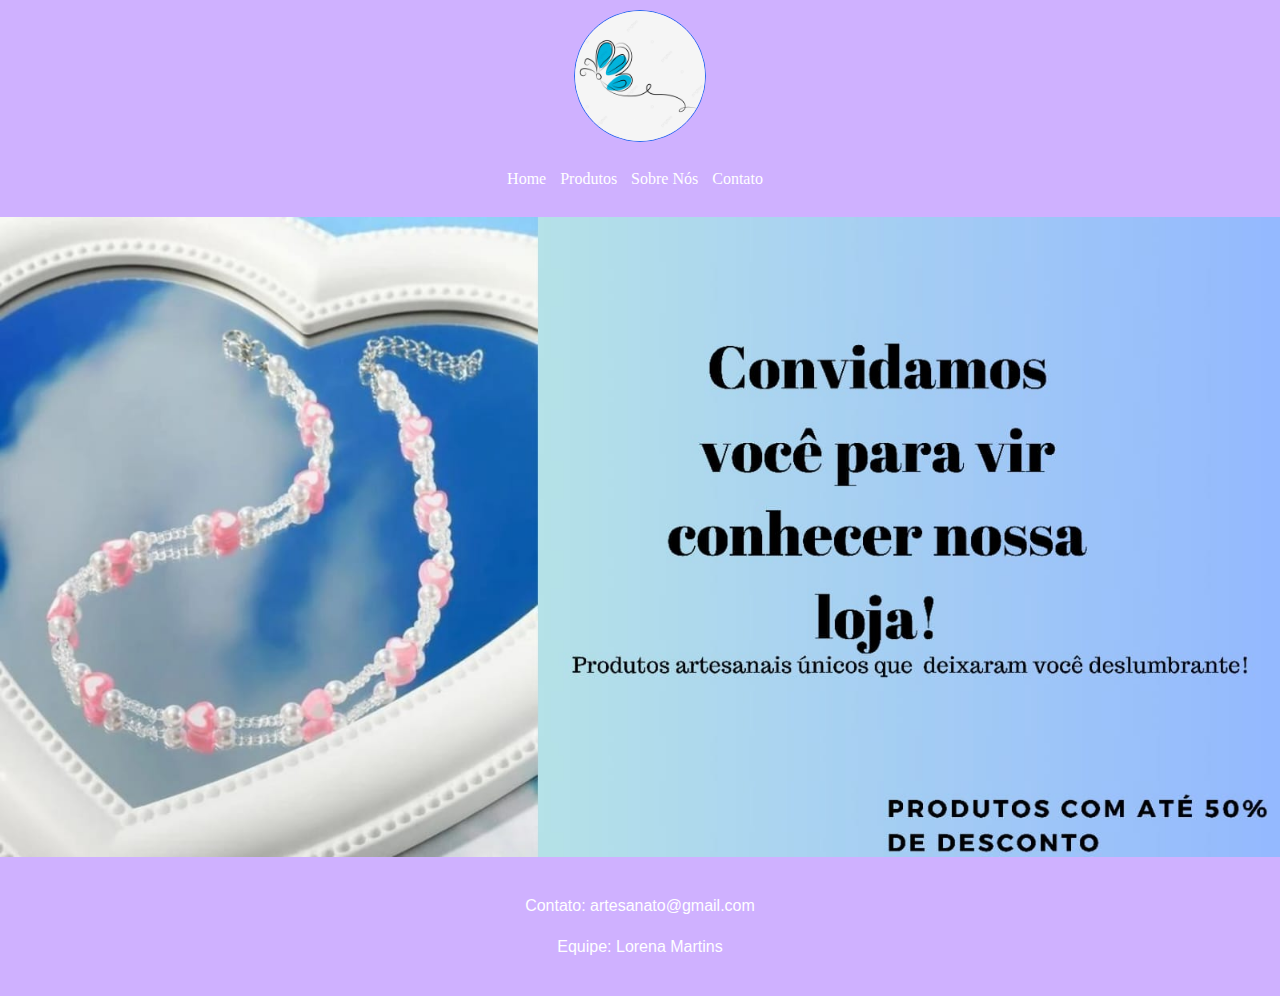
<file: p3-aval1/index.html>
<!DOCTYPE html>
<html lang="pt">
<head>
  <meta charset="UTF-8">
  <meta name="viewport" content="width=device-width, initial-scale=1.0">
  <link rel="stylesheet" href="style.css">
  <title>Loja de Artesanato</title>
</head>
<body>

  <header>
    <div class="logo">
      <img src="img/logo.jpeg" alt="logo">
  </div>
    <nav>
      <ul>
        <li><a href="index.html">Home</a></li> 
        <li><a href="produtos.html">Produtos</a></li>
        <li><a href="sobre.html">Sobre Nós</a></li>
        <li><a href="contato.html">Contato</a></li>
      </ul>
    </nav>
  </header>

  <div id="banner">
    <img src="img/banner.jpeg" alt="banner2">
  </div>
  
  <footer>
    <p>Contato: artesanato@gmail.com</p>
    <p>Equipe: Lorena Martins</p>
  </footer>  
  
</body>
</html>
</file>
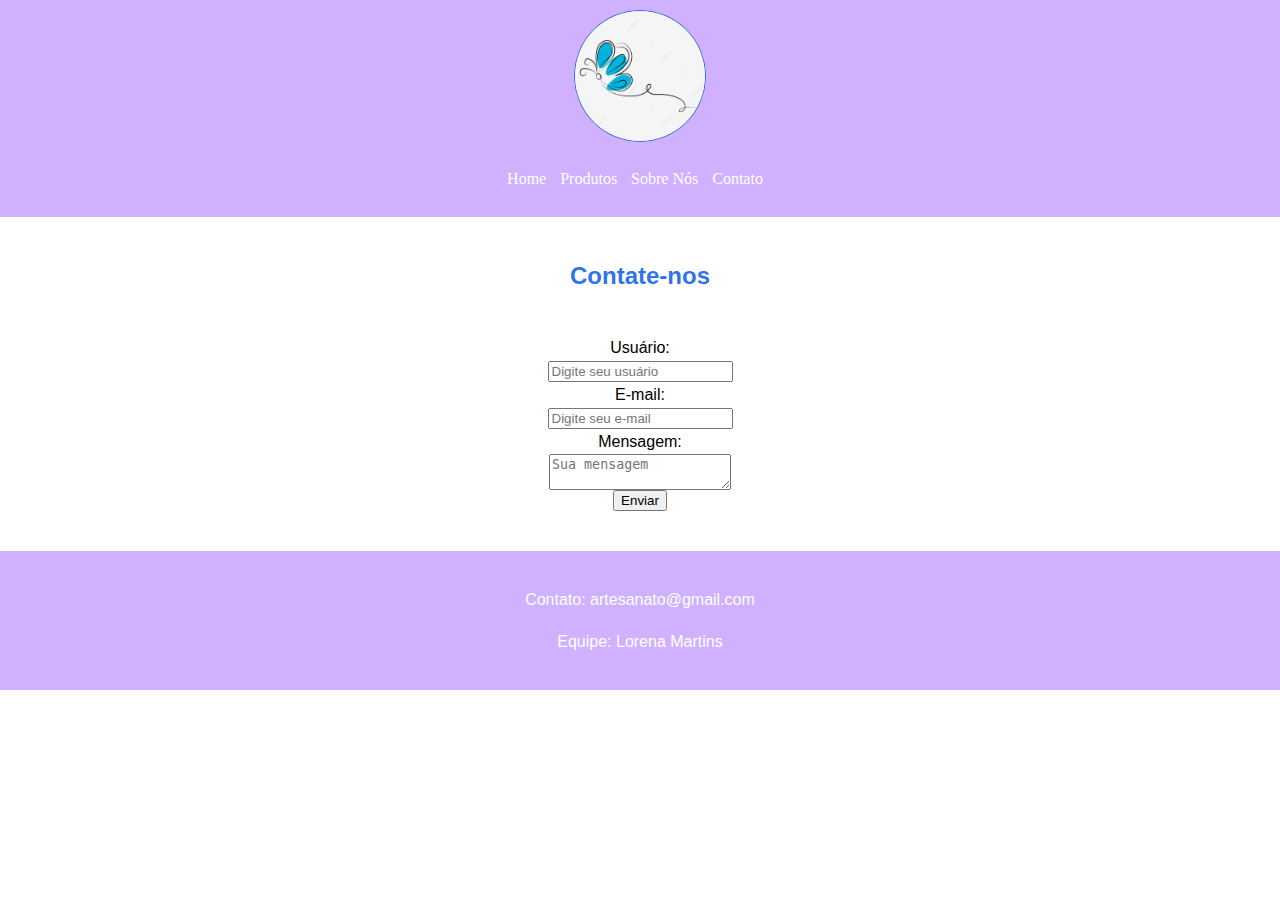
<file: p3-aval1/contato.html>
<!DOCTYPE html>
<html lang="pt">

<head>
  <meta charset="UTF-8">
  <meta name="viewport" content="width=device-width, initial-scale=1.0">
  <link rel="stylesheet" href="style.css">
  <title>Contato - Loja de Artesanato</title>

</head>

<body>
  <header>
    <div class="logo">
      <img src="img/logo.jpeg" alt="logo">
    </div>
    <nav>
      <ul>
        <li><a href="index.html">Home</a></li>
        <li><a href="produtos.html">Produtos</a></li>
        <li><a href="sobre.html">Sobre Nós</a></li>
        <li><a href="contato.html">Contato</a></li>
      </ul>
    </nav>
  </header>

  <section id="contato">
    <h2>Contate-nos</h2>
    <form>
      <div class="container-contato">
        <label for="username">Usuário:</label>
        <input type="text" id="username" name="username" placeholder="Digite seu usuário">

        <label for="e-mail">E-mail:</label>
        <input type="email" id="e-mail" name="e-mail" placeholder="Digite seu e-mail">

        <label for="mensagem">Mensagem:</label>
        <textarea name="mensagem" placeholder="Sua mensagem"></textarea>
        <button type="submit">Enviar</button>
      </div>
    </form>
  </section>
  <div class="footer2">
  <footer>
    <p>Contato: artesanato@gmail.com</p>
    <p>Equipe: Lorena Martins</p>
  </footer>
</div>
</body>

</html>
</file>
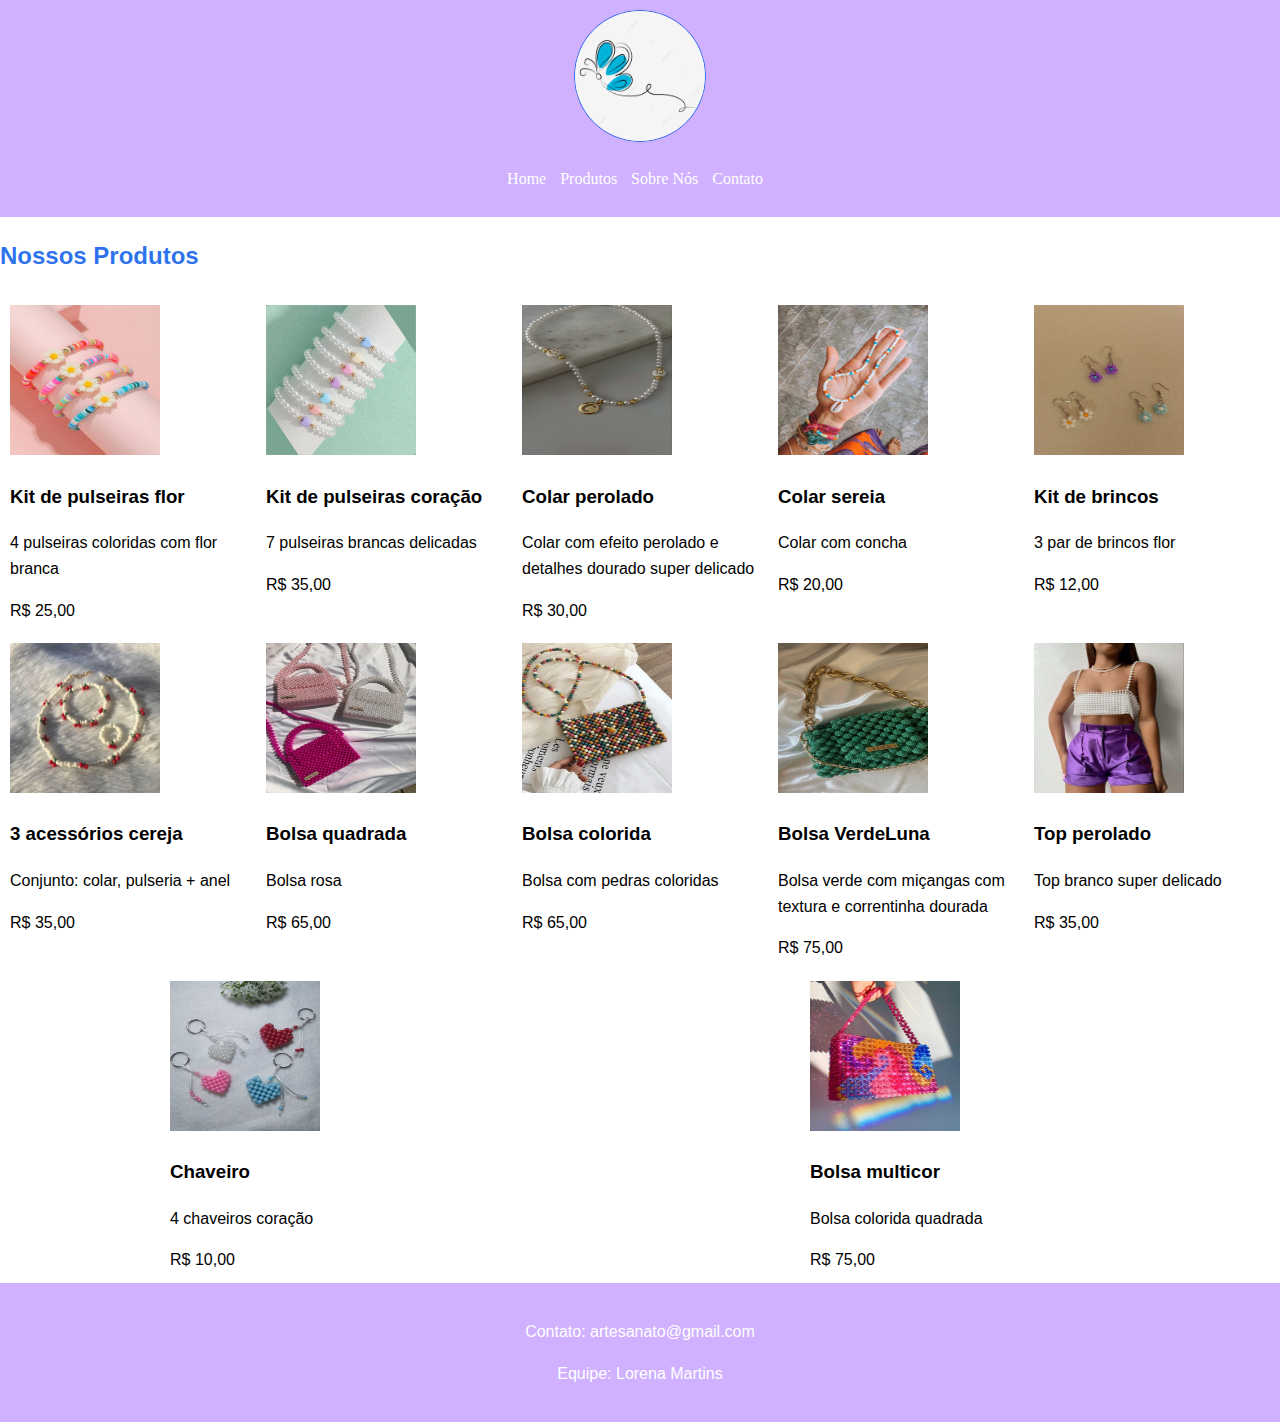
<file: p3-aval1/produtos.html>
<!DOCTYPE html>
<html lang="pt">
<head>
    <meta charset="UTF-8">
    <meta name="viewport" content="width=device-width, initial-scale=1.0">
    <link rel="stylesheet" href="style.css">
    <title>Produtos</title>
    
</head>
<body>
    <header>
        <div class="logo">
          <img src="img/logo.jpeg" alt="logo">
      </div>
        <nav>
          <ul>
            <li><a href="index.html">Home</a></li> 
            <li><a href="produtos.html">Produtos</a></li>
            <li><a href="sobre.html">Sobre Nós</a></li>
            <li><a href="contato.html">Contato</a></li>
          </ul>
        </nav>
      </header>    

    <section id="galeria">
        <h2>Nossos Produtos</h2>
        <div class="container">
            <div class="product">
                <img src="img/img1.jpeg" alt="Produto 1">
                <h3>Kit de pulseiras flor</h3>
                <p>4 pulseiras coloridas com flor branca</p>
                <span>R$ 25,00</span>
            </div>

            <div class="product">
              <img src="img/img2.jpeg" alt="Produto 2">
              <h3>Kit de pulseiras coração</h3>
              <p>7 pulseiras brancas delicadas </p>
              <span>R$ 35,00</span>
            </div>
            
            <div class="product">
              <img src="img/img3.jpeg" alt="Produto 3">
              <h3>Colar perolado</h3>
              <p>Colar com efeito perolado e detalhes dourado super delicado</p>
              <span>R$ 30,00</span>
            </div>

            <div class="product">
              <img src="img/img4.jpeg" alt="Produto 4">
              <h3>Colar sereia</h3>
              <p>Colar com concha</p>
              <span>R$ 20,00</span>
            </div>

            <div class="product">
              <img src="img/img5.jpeg" alt="Produto 5">
              <h3>Kit de brincos</h3>
              <p>3 par de brincos flor</p>
              <span>R$ 12,00</span>
            </div>

            <div class="product">
              <img src="img/img6.jpeg" alt="Produto 6">
              <h3> 3 acessórios cereja</h3>
              <p>Conjunto: colar, pulseria + anel</p>
              <span>R$ 35,00</span>
            </div>

            <div class="product">
              <img src="img/img7.jpeg" alt="Produto 7">
              <h3>Bolsa quadrada</h3>
              <p>Bolsa rosa</p>
              <span>R$ 65,00</span>
            </div>

            <div class="product">
              <img src="img/img8.jpeg" alt="Produto 8">
              <h3>Bolsa colorida</h3>
              <p>Bolsa com pedras coloridas </p>
              <span>R$ 65,00</span>
            </div>

            <div class="product">
              <img src="img/img9.jpeg" alt="Produto 9">
              <h3>Bolsa VerdeLuna</h3>
              <p>Bolsa verde com miçangas com textura e correntinha dourada</p>
              <span>R$ 75,00</span>
            </div>

            <div class="product">
              <img src="img/img10.jpeg" alt="Produto 10">
              <h3>Top perolado</h3>
              <p>Top branco super delicado</p>
              <span>R$ 35,00</span>
            </div>

            <div class="product">
              <img src="img/img11.jpeg" alt="Produto 11">
              <h3>Chaveiro</h3>
              <p>4 chaveiros coração</p>
              <span>R$ 10,00</span>
            </div>

            <div class="product">
              <img src="img/img12.jpeg" alt="Produto 12">
              <h3>Bolsa multicor</h3>
              <p>Bolsa colorida quadrada</p>
              <span>R$ 75,00</span>
            </div> 
          </div>           
        
    </section>

    <footer>
      <p>Contato: artesanato@gmail.com</p>
      <p>Equipe: Lorena Martins</p>
  </footer>

</body>
</html>
</file>
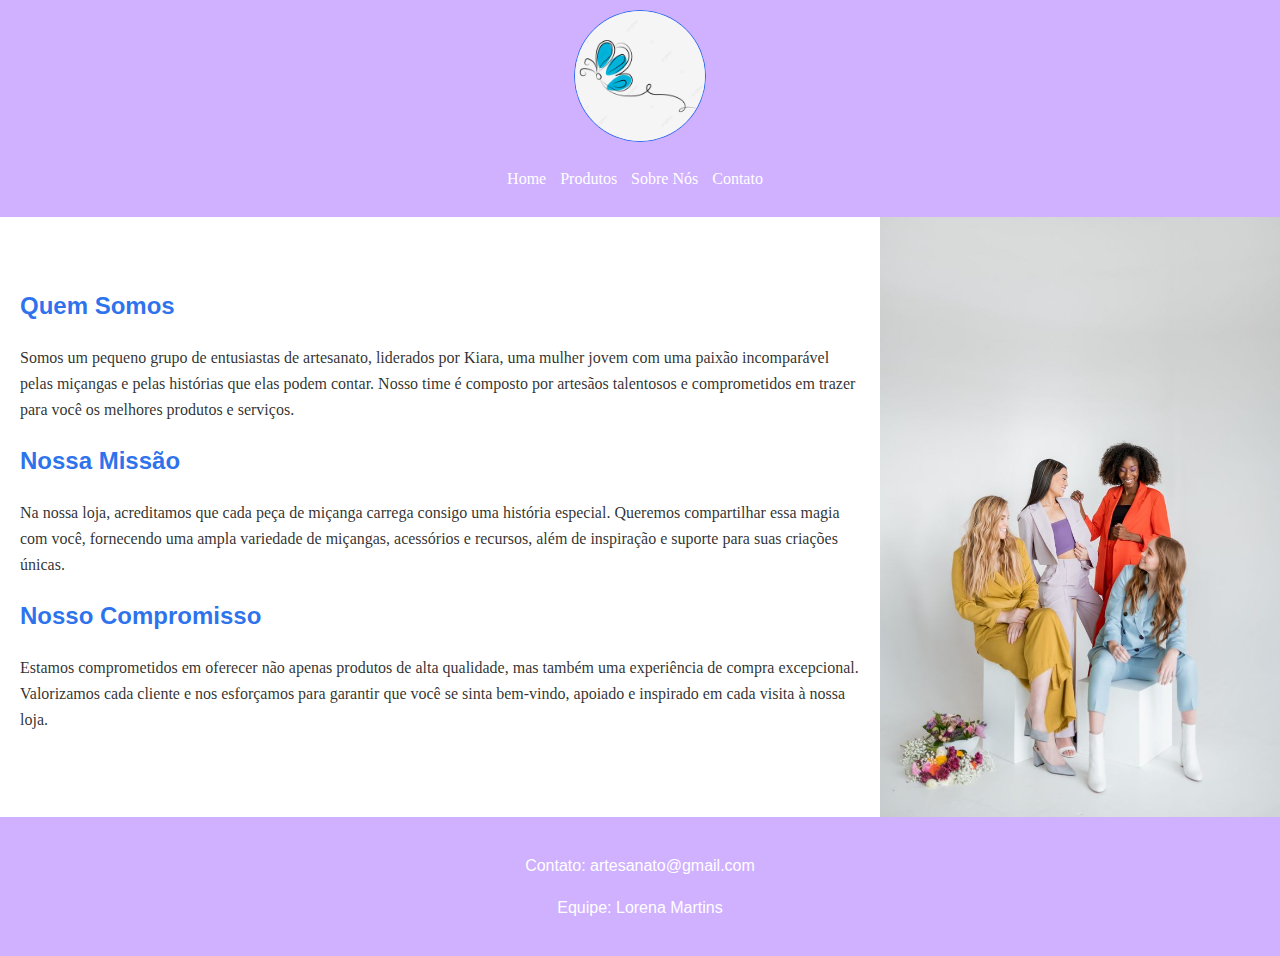
<file: p3-aval1/sobre.html>
<!DOCTYPE html>
<html lang="pt">
<head>
    <meta charset="UTF-8">
    <meta name="viewport" content="width=device-width, initial-scale=1.0">
    <link rel="stylesheet" href="style.css">
    <title>Sobre</title>
    
</head>
<body>
    <header>
        <div class="logo">
          <img src="img/logo.jpeg" alt="logo">
      </div>
        <nav>
          <ul>
            <li><a href="index.html">Home</a></li> 
            <li><a href="produtos.html">Produtos</a></li>
            <li><a href="sobre.html">Sobre Nós</a></li>
            <li><a href="contato.html">Contato</a></li>
          </ul>
        </nav>
      </header>

      <section class="sobre">
        <div class="textos">
            <div>
                <h2>Quem Somos</h2>
                <p>Somos um pequeno grupo de entusiastas de artesanato, liderados por Kiara, uma mulher jovem com uma paixão incomparável pelas miçangas e pelas histórias que elas podem contar. Nosso time é composto por artesãos talentosos e comprometidos em trazer para você os melhores produtos e serviços.</p>
            </div>
            <div>
                <h2>Nossa Missão</h2>
                <p>Na nossa loja, acreditamos que cada peça de miçanga carrega consigo uma história especial. Queremos compartilhar essa magia com você, fornecendo uma ampla variedade de miçangas, acessórios e recursos, além de inspiração e suporte para suas criações únicas.</p>
            </div>
            <div>
                <h2>Nosso Compromisso</h2>
                <p>Estamos comprometidos em oferecer não apenas produtos de alta qualidade, mas também uma experiência de compra excepcional. Valorizamos cada cliente e nos esforçamos para garantir que você se sinta bem-vindo, apoiado e inspirado em cada visita à nossa loja.</p>
            </div>
        </div>
        <img src="img/loja.jpeg" alt="loja">
    </section>
    
    
  <footer>
    <p>Contato: artesanato@gmail.com</p>
    <p>Equipe: Lorena Martins</p>
  </footer>

</body>
</html>
</file>
<file: p3-aval1/style.css>
body {
  font-family: 'Lucida Sans', 'Lucida Sans Regular', 'Lucida Grande', 'Lucida Sans Unicode', Geneva, Verdana, sans-serif;
  line-height: 1.6;
  margin: 0;
  padding: 0;
}

h2 {
  font-family: Optima, sans-serif;
  color: #1765ebea;
}

header {
  background: #cfb1ff;
  padding: 10px 20px;
  text-align: center;
  font-family: Didot, serif;
  margin-bottom: 0px;
}

header .logo img {
  width: 130px;
  border-radius: 99px;
  border: 1px solid #1765ebea ;
}

nav ul {
  list-style: none;
  padding: 0;
}

nav ul li {
  display: inline;
  margin-right: 10px;
}

nav ul li a {
  text-decoration: none;
  color: white;
}

#banner {
  object-fit: cover;
  background-color: rgba(157, 200, 230, 0.534); 
  text-align: center; 
  margin: auto;
}

#banner img {
  display: block; 
  margin: 0 auto;
  max-width: 100%; 
  height: auto;
}

.container{
  display: flex;
  justify-content: space-around;
  flex-wrap: wrap;
}

.product {
  flex: 1 1 200px;
  max-width: 300px; 
  margin: 10px; 
  transition: transform 0.3s ease;
}

.product img {
  width: 100%;
  transition: transform 0.3s ease; 
}

.product:hover img {
  transform: scale(1.1); 
}

.sobre {
  display: flex; 
  align-items: flex-start; 
  font-family: Apple Chancery, cursive; 
  color: rgba(0, 0, 0, 0.822); 
  text-align: left; 
}

.sobre .textos {
  padding: 20px;
  margin-top: 30px;
  margin-bottom: auto;
}

.sobre img {
  max-width: 45%;
  height: 600px; 
}

#contato {
  text-align: center;
  padding: 20px;
}

.container-contato {
  display: flex;
  flex-direction: column;  
  align-items: center; 
  justify-content: center; 
  width: 100%;             
  max-width: 500px; 
  margin: 0 auto;    
  padding: 20px;
}

footer {
  background: #cfb1ff;
  text-align: center;
  color: white;
  padding: 20px 0;
  position: relative;
  bottom: 0;
  width: 100%;
  margin-top: 0px;
}

@media (max-width: 600px) {
  nav ul li {
    display: block;
    margin-bottom: 5px;
  }
}
.product img{
  width: 150px;
  height: 150px;  
  position: relative;
}
</file>
